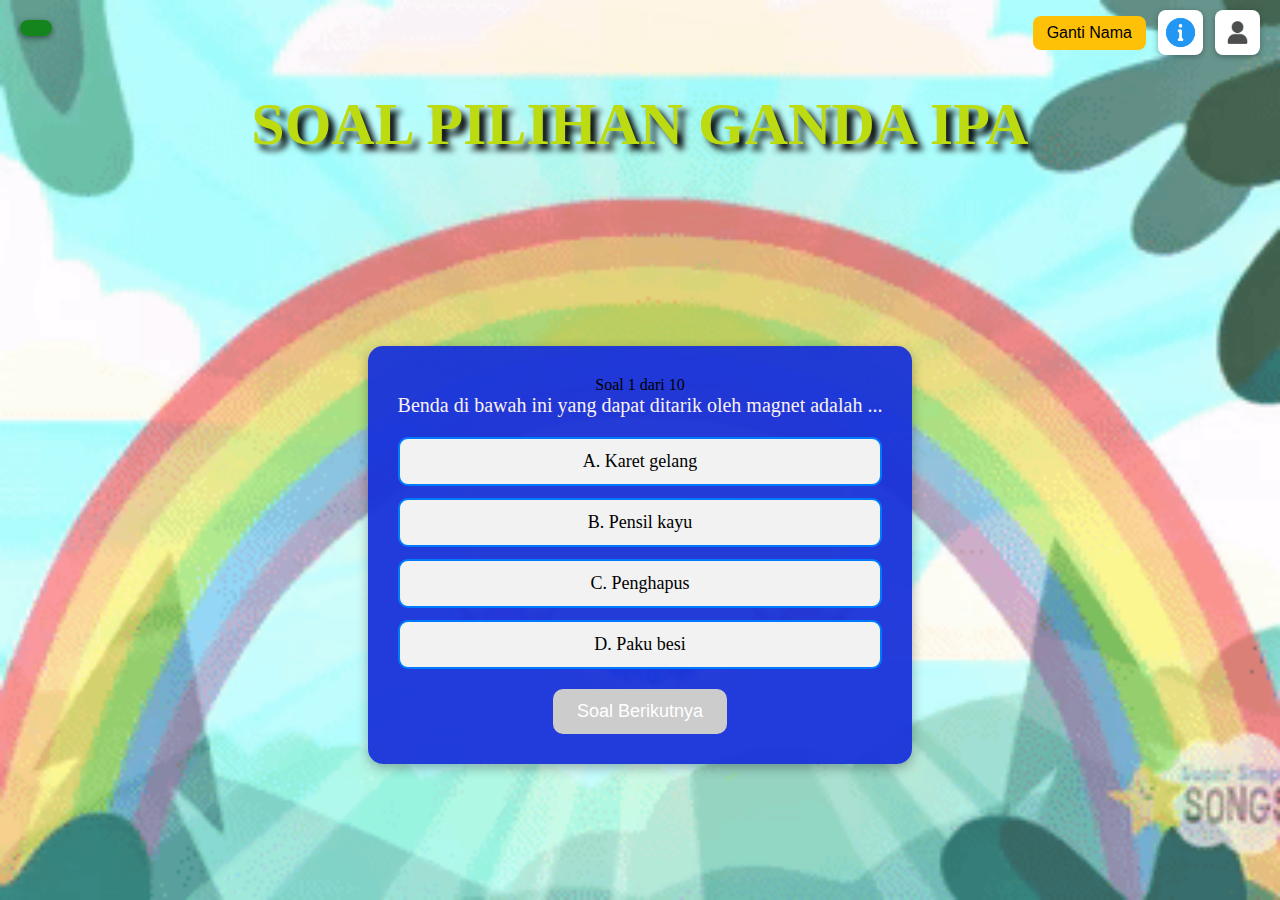
<file: level1.html>
<!DOCTYPE html>
<html lang="id">
<head>
  <meta charset="UTF-8" />
  <meta name="viewport" content="width=device-width, initial-scale=1.0"/>
  <title> SOAL PILIHAN GANDA</title>
  <link rel="stylesheet" href="level1.css">
  <script defer src="level1.js"></script>
</head>
<body>


  <!-- Label Nama Pengguna -->
  <div id="nama-pengguna-label"></div>

  <!-- Navigasi Kanan Atas -->
  <div class="top-bar">
    <div class="top-right-buttons">
      <button class="btn-reset-nama" id="reset-nama-btn">Ganti Nama</button>
      <img src="media/information.png" class="btn-information" alt="info" />
      <img src="media/saya.png" class="btn-profil" alt="profil" />
    </div>
  </div>

  <!-- Judul Halaman -->
  <div class="judul-utama">
    <h1>SOAL PILIHAN GANDA IPA</h1>
  </div>

  <!-- Kontainer Soal -->
  <div class="container">

    <div class="soal-wrapper">
        <div id="nomor-soal"></div>
      <div id="soal-teks">Soal akan tampil di sini</div>
      <div id="opsi-jawaban" class="opsi-jawaban"></div>
      <button id="next-button" disabled>Soal Berikutnya</button>
    </div>
  </div>

  <!-- Popup Skor Level -->
  <div id="popup-skor" class="popup-overlay" style="display: none;">
    <div class="popup-content">
      <h3>Skor Level 1</h3>
      <p id="hasil-skor">Skor kamu: 0/10</p>
      <button id="lanjut-ke-level">Lanjut</button>
    </div>
  </div>

  <!-- Popup Profil Pembuat -->
  <div id="popup-profil" style="display:none;" class="popup-overlay">
    <div class="popup-content">
      <img src="media/profil.png" alt="Profil" style="width: 100px; border-radius: 50%; margin-bottom: 10px;">
      <p><strong>Nama:</strong> Hikmatullah, S.Pd</p>
      <p><strong>Sekolah:</strong> SDN Ranca Tales</p>
      <p><strong>Jabatan:</strong> Guru Kelas</p>
      <button id="popup-close">Tutup</button>
    </div>
  </div>

  <!-- Script tambahan untuk tombol tutup profil -->
  <script>
    document.getElementById("popup-close")?.addEventListener("click", () => {
      document.getElementById("popup-profil").style.display = "none";
    });
  </script>
</body>
</html>
</file>
<file: level1.css>
.soal-wrapper {
  background-color: rgba(24, 50, 217, 0.95);
  border-radius: 15px;
  padding: 30px;
  width: 100%;
  max-width: 1000px;
  box-shadow: 0 4px 12px rgba(0,0,0,0.3);
  text-align: center;
}

#soal-teks {
  font-size: 20px;
  font-family: 'Times New Roman', serif;
  margin-bottom: 20px;
  width: bold;
  color: #f9f1f1;
}

.opsi-jawaban {
  display: flex;
  flex-direction: column;
  gap: 12px;
  margin-bottom: 20px;
}

.opsi-jawaban button {
  padding: 12px;
  font-size: 18px;
  background-color: #f2f2f2;
  border: 2px solid #007bff;
  border-radius: 10px;
  cursor: pointer;
  transition: all 0.3s;
  font-family: 'Times New Roman', serif;
}

.opsi-jawaban button:hover {
  background-color: #e0e0e0;
  transform: scale(1.02);
}

.opsi-jawaban button.selected {
  background-color: #007bff;
  color: white;
  font-weight: bold;
}

#next-button {
  padding: 12px 24px;
  font-size: 18px;
  background-color: #28a745;
  color: white;
  border: none;
  border-radius: 10px;
  cursor: pointer;
  transition: background-color 0.3s;
}

#next-button:disabled {
  background-color: #ccc;
  cursor: not-allowed;
}

#next-button:hover:not(:disabled) {
  background-color: #218838;
}


/* CSS untuk level.html */
* {
  margin: 0;
  padding: 0;
  box-sizing: border-box;
}

body {
  font-family: 'Chewy', cursive;
  background: url('media/wood.gif') no-repeat center center fixed;
  background-size: cover;
  min-height: 100vh;
  display: flex;
  flex-direction: column;
  align-items: center;
}

.judul-utama {
  margin-top: 90px;
  text-align: center;
  color: #bcdb10;
  text-shadow: 6px 6px 6px #000;
}

.judul-utama h1 {
  font-size: 60px;
}

#nama-pengguna-label {
  position: fixed;
  top: 20px;
  left: 20px;
  background-color: rgba(0, 128, 0, 0.8);
  color: white;
  padding: 8px 16px;
  border-radius: 12px;
  font-size: 20px;
  z-index: 999;
  box-shadow: 0 2px 6px rgba(0, 0, 0, 0.5);
}

.top-bar {
  position: fixed;
  top: 0;
  width: 100%;
  display: flex;
  justify-content: flex-end;
  padding: 10px 20px;
  z-index: 999;
  background-color:transparent;
}

.top-right-buttons {
  display: flex;
  gap: 12px;
  align-items: center;
}

.top-right-buttons img {
  width: 45px;
  height: 45px;
  border-radius: 8px;
  background-color: #fff;
  padding: 5px;
  cursor: pointer;
  box-shadow: 0 2px 6px rgba(0, 0, 0, 0.3);
  transition: transform 0.2s ease;
}

.top-right-buttons img:hover {
  transform: scale(1.1);
}

.btn-reset-nama {
  background-color: #ffc107;
  color: #000;
  font-size: 16px;
  padding: 8px 14px;
  border: none;
  border-radius: 8px;
  cursor: pointer;
}

.btn-reset-nama:hover {
  background-color: #e0a800;
}

.container {
  flex: 1;
  display: flex;
  flex-direction: column;
  align-items: center;
  justify-content: center;
  gap: 30px;
  margin-top: 50px;
}

.level-buttons button {
  font-family: 'Chewy', cursive;
  font-size: 28px;
  padding: 15px 40px;
  margin: 10px;
  border-radius: 12px;
  border: none;
  background-color: #007bff;
  color: white;
  box-shadow: 0 5px 10px rgba(0, 0, 0, 0.4);
  cursor: pointer;
  transition: background-color 0.3s, transform 0.2s;
}

.level-buttons button:disabled {
  background-color: gray;
  cursor: not-allowed;
}

.level-buttons button:hover:not(:disabled) {
  background-color: #0056b3;
  transform: scale(1.05);
}

/* POPUP */
.popup-overlay {
  position: fixed;
  top: 0; left: 0;
  width: 100%; height: 100%;
  background: rgba(0,0,0,0.7);
  display: flex;
  align-items: center;
  justify-content: center;
  z-index: 9999;
}

.popup-content {
  background: white;
  padding: 30px;
  border-radius: 16px;
  width: 90%;
  max-width: 500px;
  text-align: left;
  box-shadow: 0 0 20px rgba(0,0,0,0.3);
}

.popup-content h3 {
  margin-top: 0;
  color: #007bff;
  margin-bottom: 15px;
}

.popup-content p {
  margin-bottom: 10px;
  line-height: 1.5em;
  color: #333;
}

.popup-content button {
  margin-top: 15px;
  padding: 10px 20px;
  background: #007bff;
  color: white;
  border: none;
  border-radius: 8px;
  font-size: 16px;
  cursor: pointer;
}

.popup-content button:hover {
  background-color: #0056b3;
}
 #popup-profil {
  display: none;
  position: fixed;
  top: 0; left: 0;
  width: 100%; height: 100%;
  background-color: rgba(0, 0, 0, 0.5);
  justify-content: center;
  align-items: center;
  z-index: 9999;
}

#popup-profil .popup-content {
  background: white;
  padding: 30px;
  border-radius: 12px;
  text-align: center;
  max-width: 400px;
  width: 90%;
  box-shadow: 0 8px 25px rgba(0, 0, 0, 0.3);
}

#popup-profil img {
  width: 120px;
  height: 120px;
  object-fit: cover;
  border-radius: 50%;
  margin-bottom: 20px;
}

#popup-profil p {
  font-size: 18px;
  font-weight: initial;
  margin: 8px 0;
}

#popup-close {
  margin-top: 20px;
  padding: 10px 20px;
  background: #007bff;
  color: white;
  font-size: 16px;
  border: none;
  border-radius: 6px;
  cursor: pointer;
}

#popup-close:hover {
  background-color: #0056b3;
  transform: scale(1.05);
  box-shadow: 0 0 10px rgba(0, 0, 0, 0.2);
}
#ulangi-button {
  background-color: crimson;
}

#ulangi-button:hover {
  background-color: darkred;
}

#lanjut-button {
  background-color: green;
}

#lanjut-button:hover {
  background-color: darkgreen;
}
/* Tambahan untuk level2 - input isian singkat */
#jawaban-input {
  padding: 12px;
  font-size: 18px;
  width: 100%;
  max-width: 500px;
  border: 2px solid #007bff;
  border-radius: 10px;
  font-family: 'Times New Roman', serif;
  text-align: center;
  transition: border-color 0.3s;
}

#jawaban-input:focus {
  outline: none;
  border-color: #0056b3;
  background-color: #f0f8ff;
}

.soal-wrapper input::placeholder {
  color: #888;
  font-style: italic;
}
/* ===== Tambahan untuk Soal Checklist (Level 3) ===== */
#opsi-checklist {
  display: flex;
  flex-direction: column;
  gap: 14px;
  margin: 20px 0;
  align-items: flex-start;
}

.opsi-check-item {
  background-color: #fff;
  border: 2px solid #007bff;
  border-radius: 10px;
  padding: 10px 16px;
  display: flex;
  align-items: center;
  gap: 12px;
  font-size: 18px;
  font-family: 'Times New Roman', serif;
  cursor: pointer;
  transition: all 0.2s ease;
  width: 100%;
  max-width: 800px;
  box-shadow: 0 2px 5px rgba(0,0,0,0.2);
}

.opsi-check-item:hover {
  background-color: #f0f8ff;
  transform: scale(1.01);
}

.opsi-check-item input[type="checkbox"] {
  transform: scale(1.3);
  cursor: pointer;
}

.opsi-check-item.checked {
  background-color: #007bff;
  color: white;
  font-weight: bold;
  border-color: #0056b3;
}

@media (max-width: 600px) {
  .opsi-check-item {
    font-size: 16px;
    padding: 8px 12px;
  }

  #jawaban-input {
    font-size: 16px;
    padding: 10px;
  }

  #next-button {
    font-size: 16px;
    padding: 10px 18px;
  }
}
</file>
